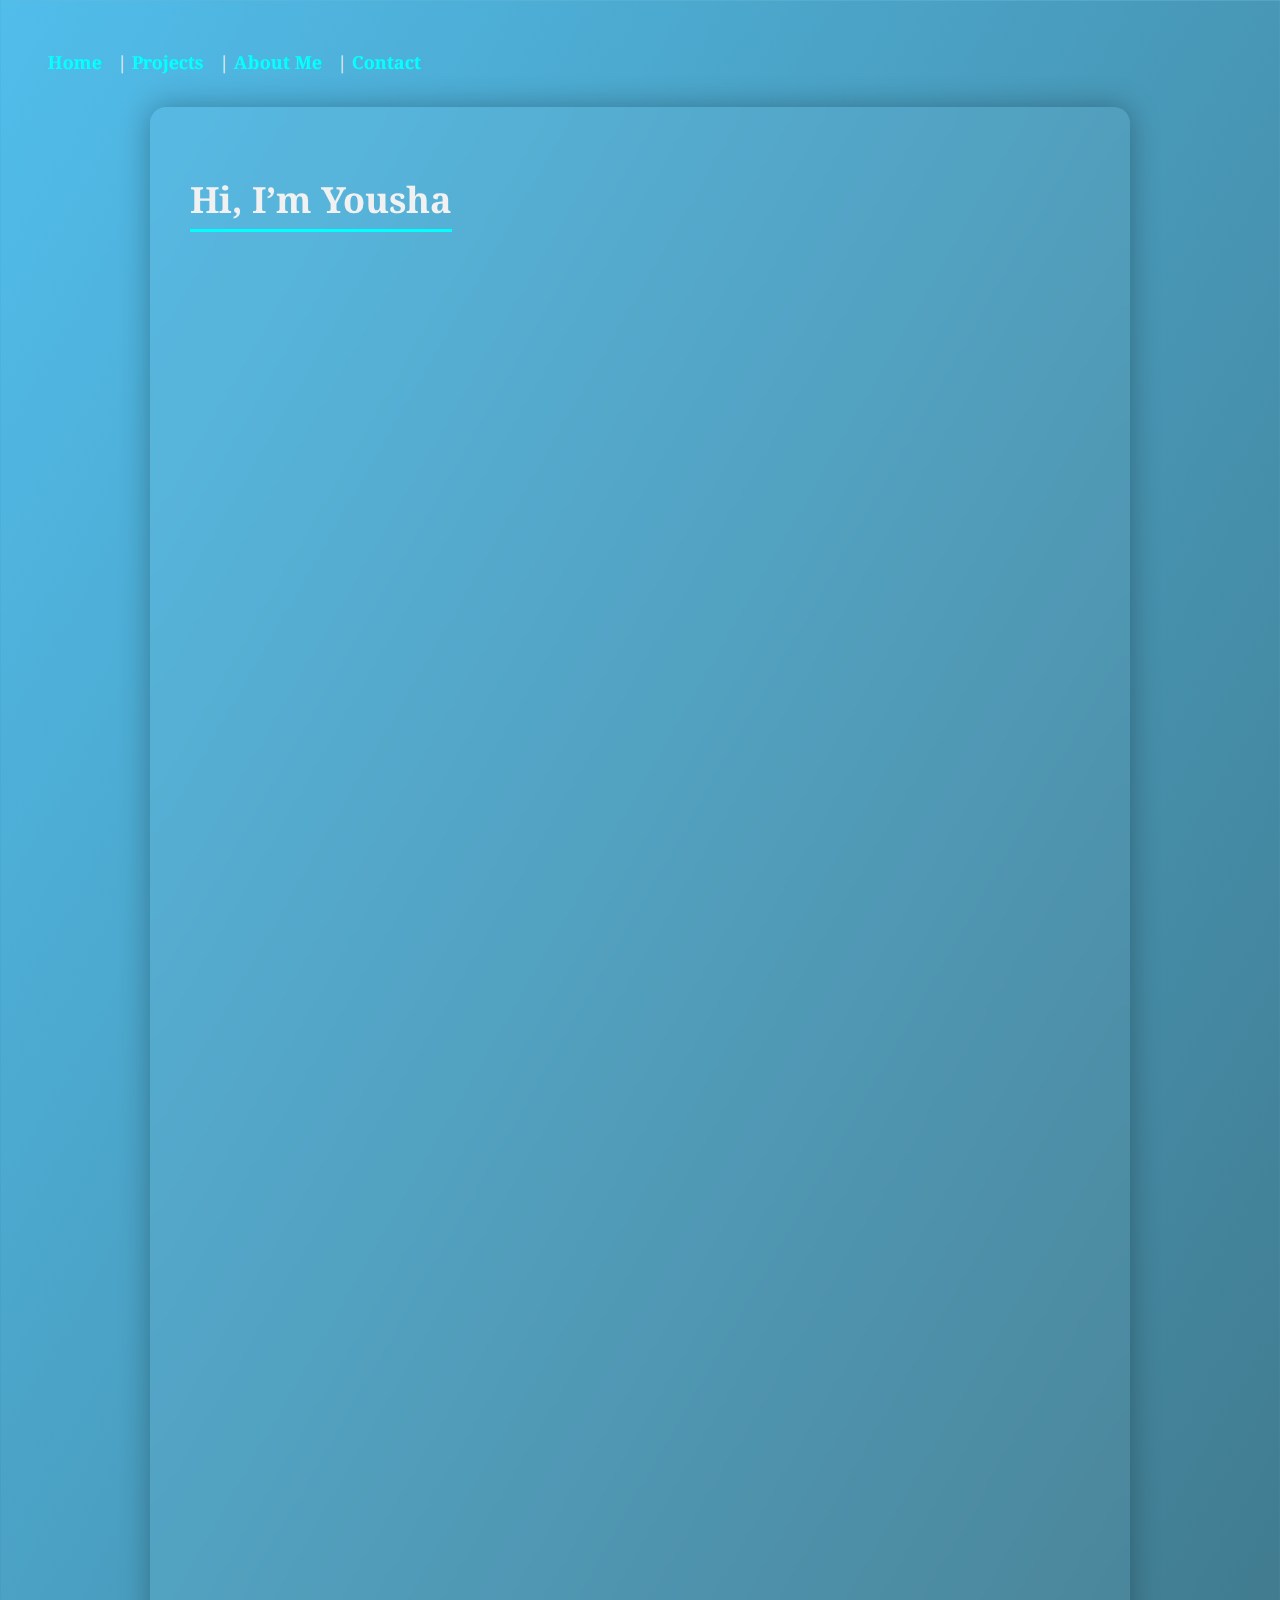
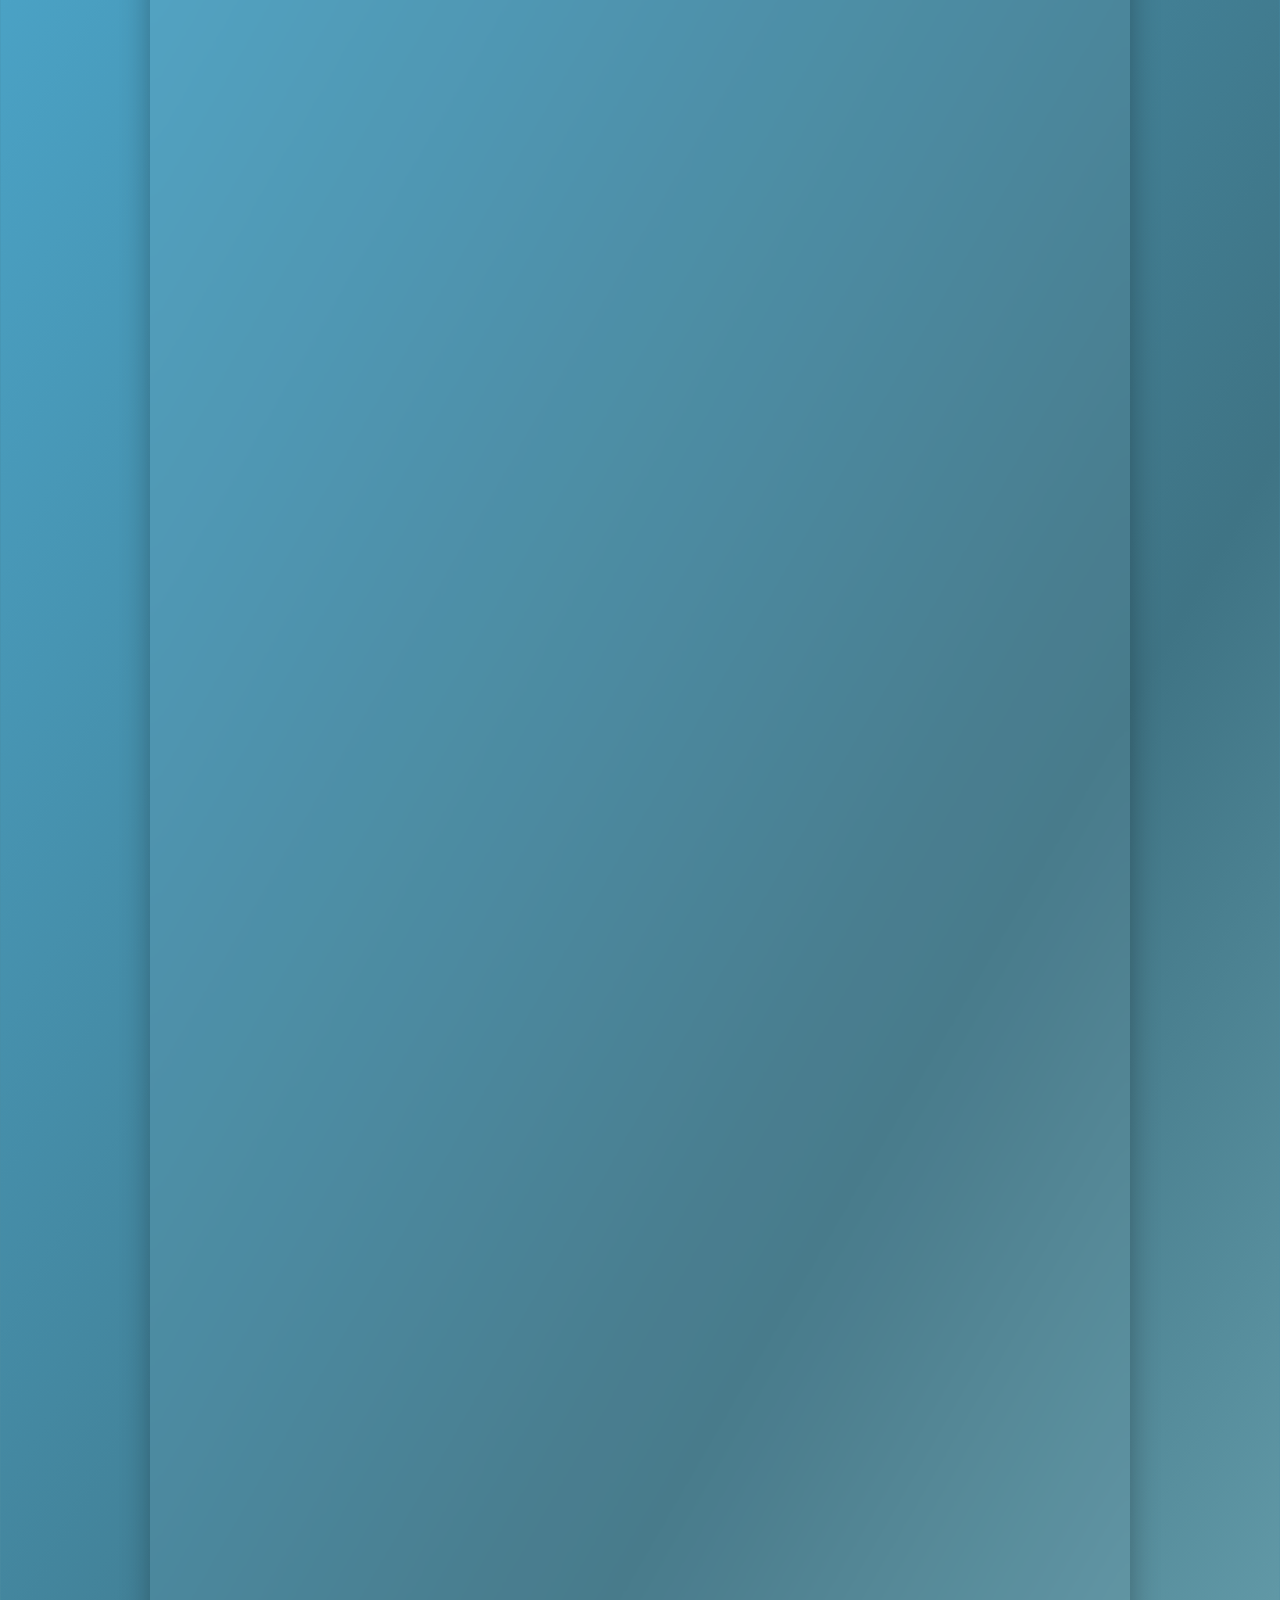
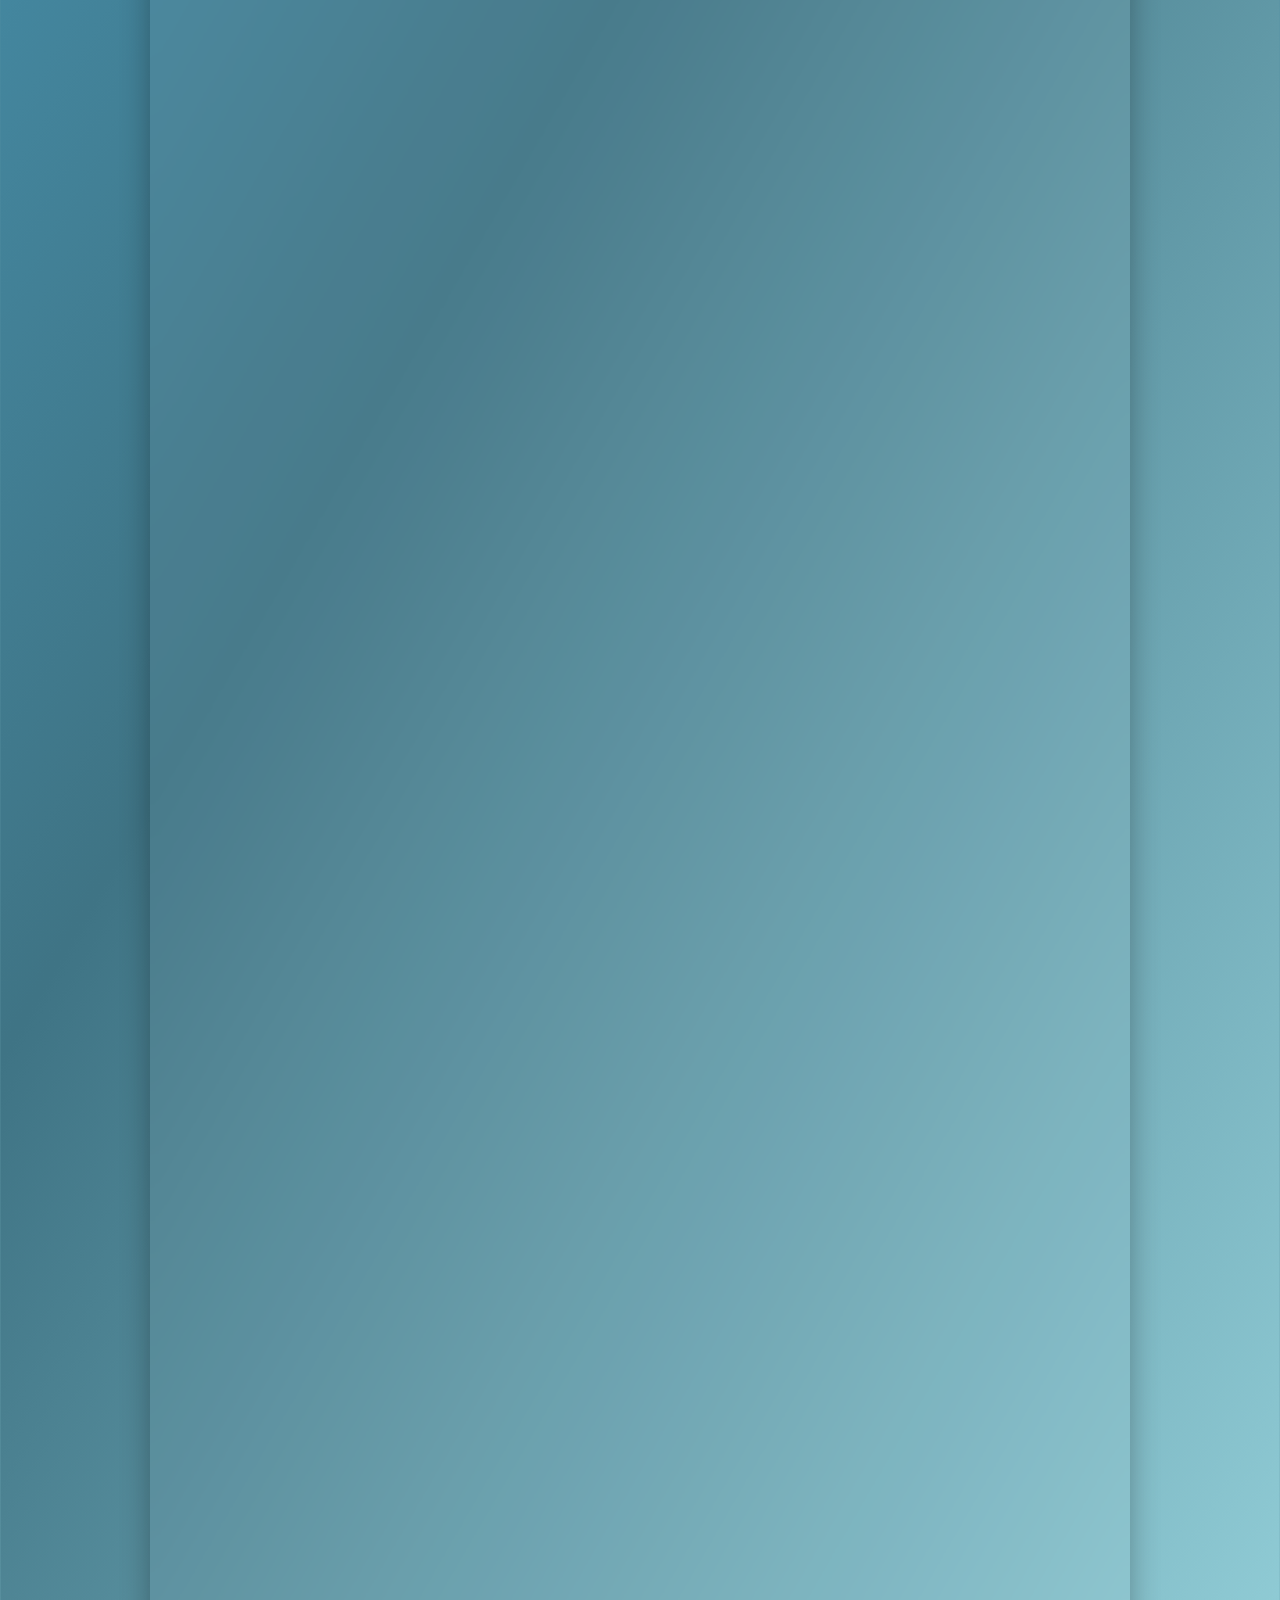
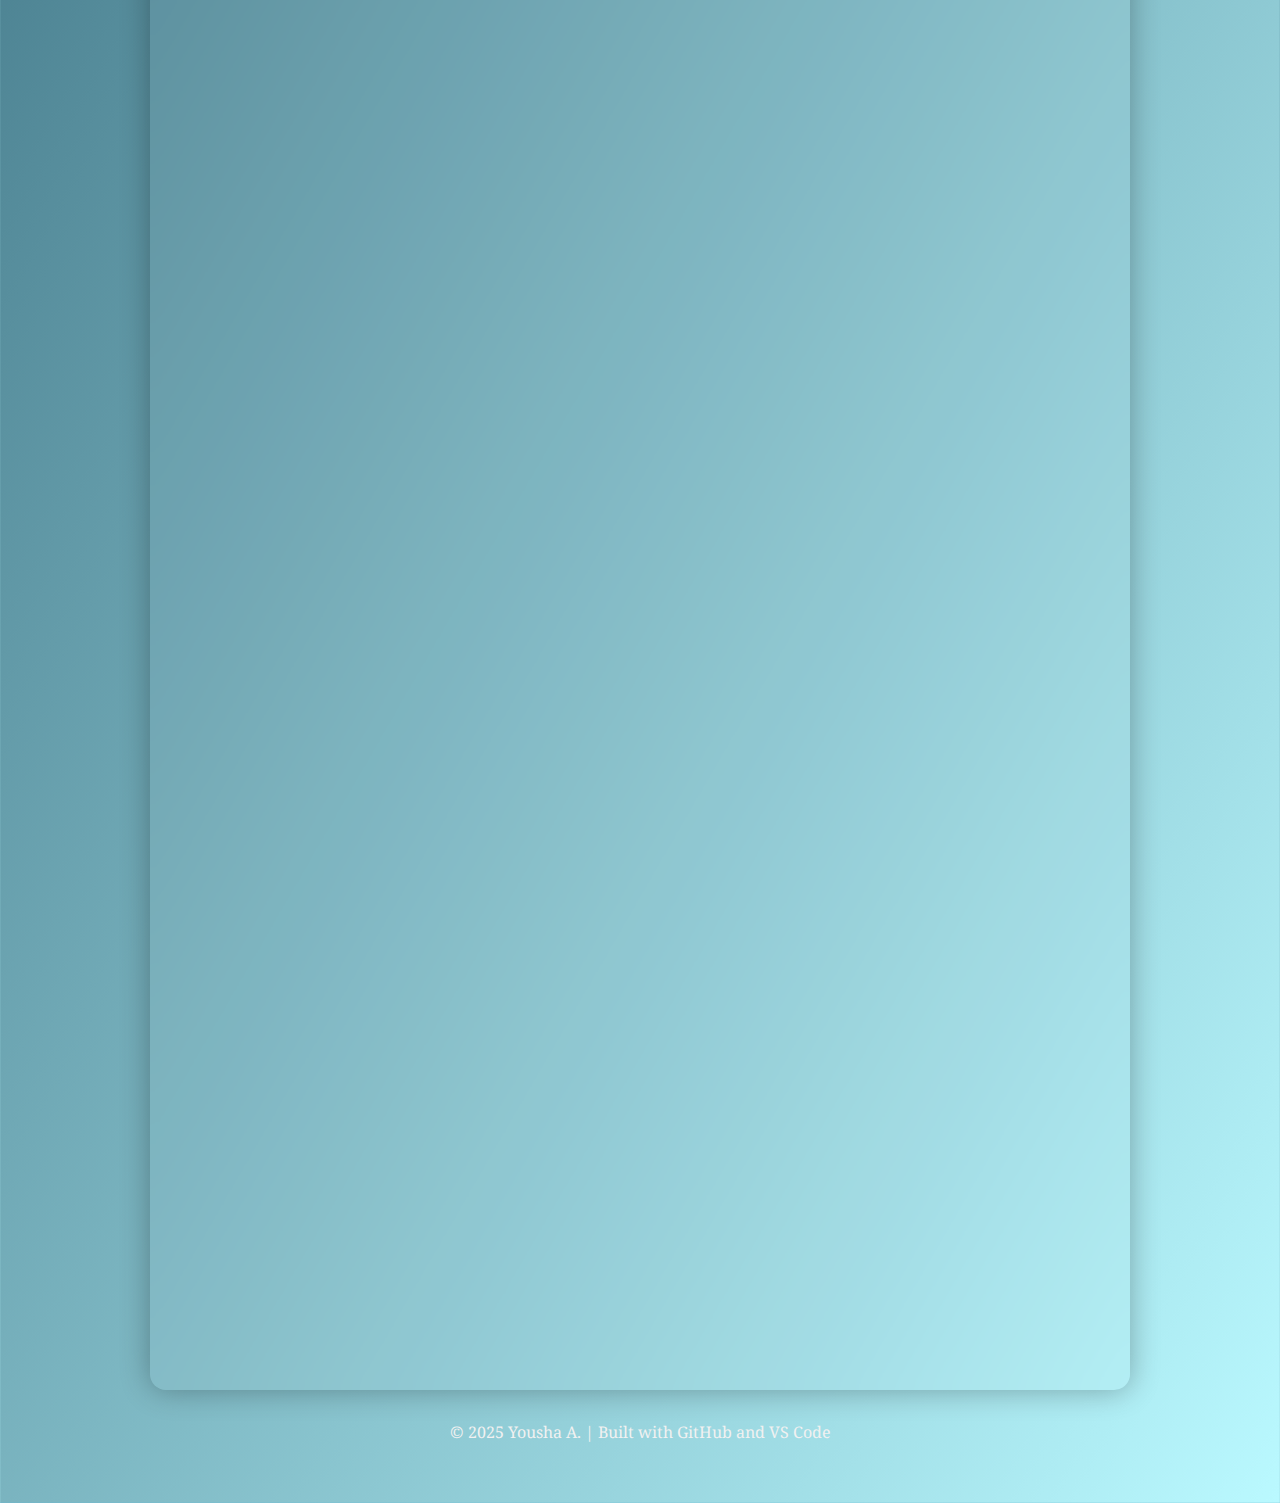
<file: index.html>
<!DOCTYPE html>
<html lang="en">
<head>
  <meta charset="UTF-8" />
  <meta name="viewport" content="width=device-width, initial-scale=1.0" />
  <title>Home – Yousha</title>

  <!-- Google Fonts -->
  <link rel="stylesheet" href="https://fonts.googleapis.com/css?family=Cantarell:italic|Droid+Serif:bold">

  <!-- External CSS -->
  <link rel="stylesheet" href="style.css" />
</head>

<body>
  <!--Profile Image-->
    <!--<img src="images/portfolio-logo.png" alt="Yousha Ahmed" class="profile-img" /> -->

  <!-- Navigation -->
  <nav>
    <a href="index.html">Home</a>|
    <a href="projects.html">Projects</a>|
    <a href="aboutme.html">About Me</a>|
    <a href="contact.html">Contact</a>
  </nav>

  <!-- Hero Section -->
   <div class="container">
  <div class="container-index">
    <h1>Hi, I’m Yousha</h1>
  </div>
  <!-- Quick Bio -->
   <div class="project-section">
    <h2>Quick Bio</h2>
    <p>Hi, I’m Yousha Ahmed, I am 15-year-old creator and a student at John D. O’Bryant School of Math & Science. I design interactive projects that blend logic, design, and storytelling from games and mobile apps to physics-based tools and visual ideas. I love turning ideas into real, working things.</p>
    <a href="aboutme.html">Learn More</a>  
  </div>

  <!-- Skills & Tools -->
     <div class="project-section skills">
    <h2>Skills</h2>
    <ul>
      <li>Blender</li>
      <li>Unreal Engine</li>
      <li>Web Development & Design</li>
      <li>HTML & CSS</li>
      <li>Github</li>
      <li>Git</li>
      <li>Java</li>
      <li>Dart</li>
    </ul>
  </div>

<div class="project-section services">
  <h2>Services</h2>
  <ul>
    <li>
      <img src="media/3D Model.png" alt="3D Modeling" class="service-img" />
      <strong>3D modeling</strong>
      <p>Create detailed 3D models for games, animations, and projects.</p>
    </li>
    <li>
      <img src="media/Game Design.png" alt="Game Design" class="service-img" />
      <strong>Game Level Design & Prototyping</strong>
      <p>Design engaging game levels with logic and creativity.</p>
    </li>
    <li>
      <img src="media/Web Dev.png" alt="Web Development" class="service-img" />
      <strong>Web Development & Design</strong>
      <p>Build responsive and interactive websites using modern tech.</p>
    </li>
    <li>
      <img src="media/Project Dev.png" alt="Interactive Project Development" class="service-img" />
      <strong>Interactive Project Development</strong>
      <p>Develop interactive apps and tools combining storytelling and tech.</p>
    </li>
    <li>
      <img src="media/3D Animation.png" alt="3D Animation" class="service-img" />
      <strong>3D Animation</strong>
      <p>Bring characters and objects to life with smooth animations.</p>
    </li>
    <li>
      <img src="media/3D Asset.png" alt="3D Asset Creation" class="service-img" />
      <strong>Game Asset Creation</strong>
      <p>Create textures, models, and assets optimized for games.</p>
    </li>
  </ul>
</div>
<div class="project-section softwares">
  <h2>Softwares</h2>
  <ul>
    <li>
      <a href="https://www.blender.org/" target="_blank">
        <img src="media/softwares/blender.png" alt="Blender" class="software-logo" />
      </a>
    </li>
    <li>
      <a href="https://www.unrealengine.com/" target="_blank">
        <img src="media/softwares/unreal-engine.png" alt="Unreal Engine" class="software-logo" />
      </a>
    </li>
    <li>
      <a href="https://store.epicgames.com/" target="_blank">
        <img src="media/softwares/epic-game-store.png" alt="Epic Game Store" class="software-logo" />
      </a>
    </li>
    <li>
      <a href="https://krita.org/" target="_blank">
        <img src="media/softwares/krita.png" alt="Krita" class="software-logo" />
      </a>
    </li>
    <li>
      <a href="https://github.com/" target="_blank">
        <img src="media/softwares/github.png" alt="Github" class="software-logo" />
      </a>
    </li>
        <li>
      <a href="https://code.visualstudio.com/" target="_blank">
        <img src="media/softwares/vs-code.png" alt="VS Code" class="software-logo" />
      </a>
    </li>
  </ul>
</div>


  </div>

  <!-- Footer -->
  <footer>
    <p style="text-align:center; margin-top: 30px;">© 2025 Yousha A. | Built with GitHub and VS Code</p>
  </footer>
  <!-- Scroll animation trigger -->
  <script>
    const sections = document.querySelectorAll('.project-section');
    const observer = new IntersectionObserver(entries => {
      entries.forEach(entry => {
        if (entry.isIntersecting) {
          entry.target.style.animationPlayState = 'running';
          observer.unobserve(entry.target);
        }
      });
    }, { threshold: 0.2 });

    sections.forEach(section => {
      observer.observe(section);
    });
  </script>
</body>
</html>
</file>
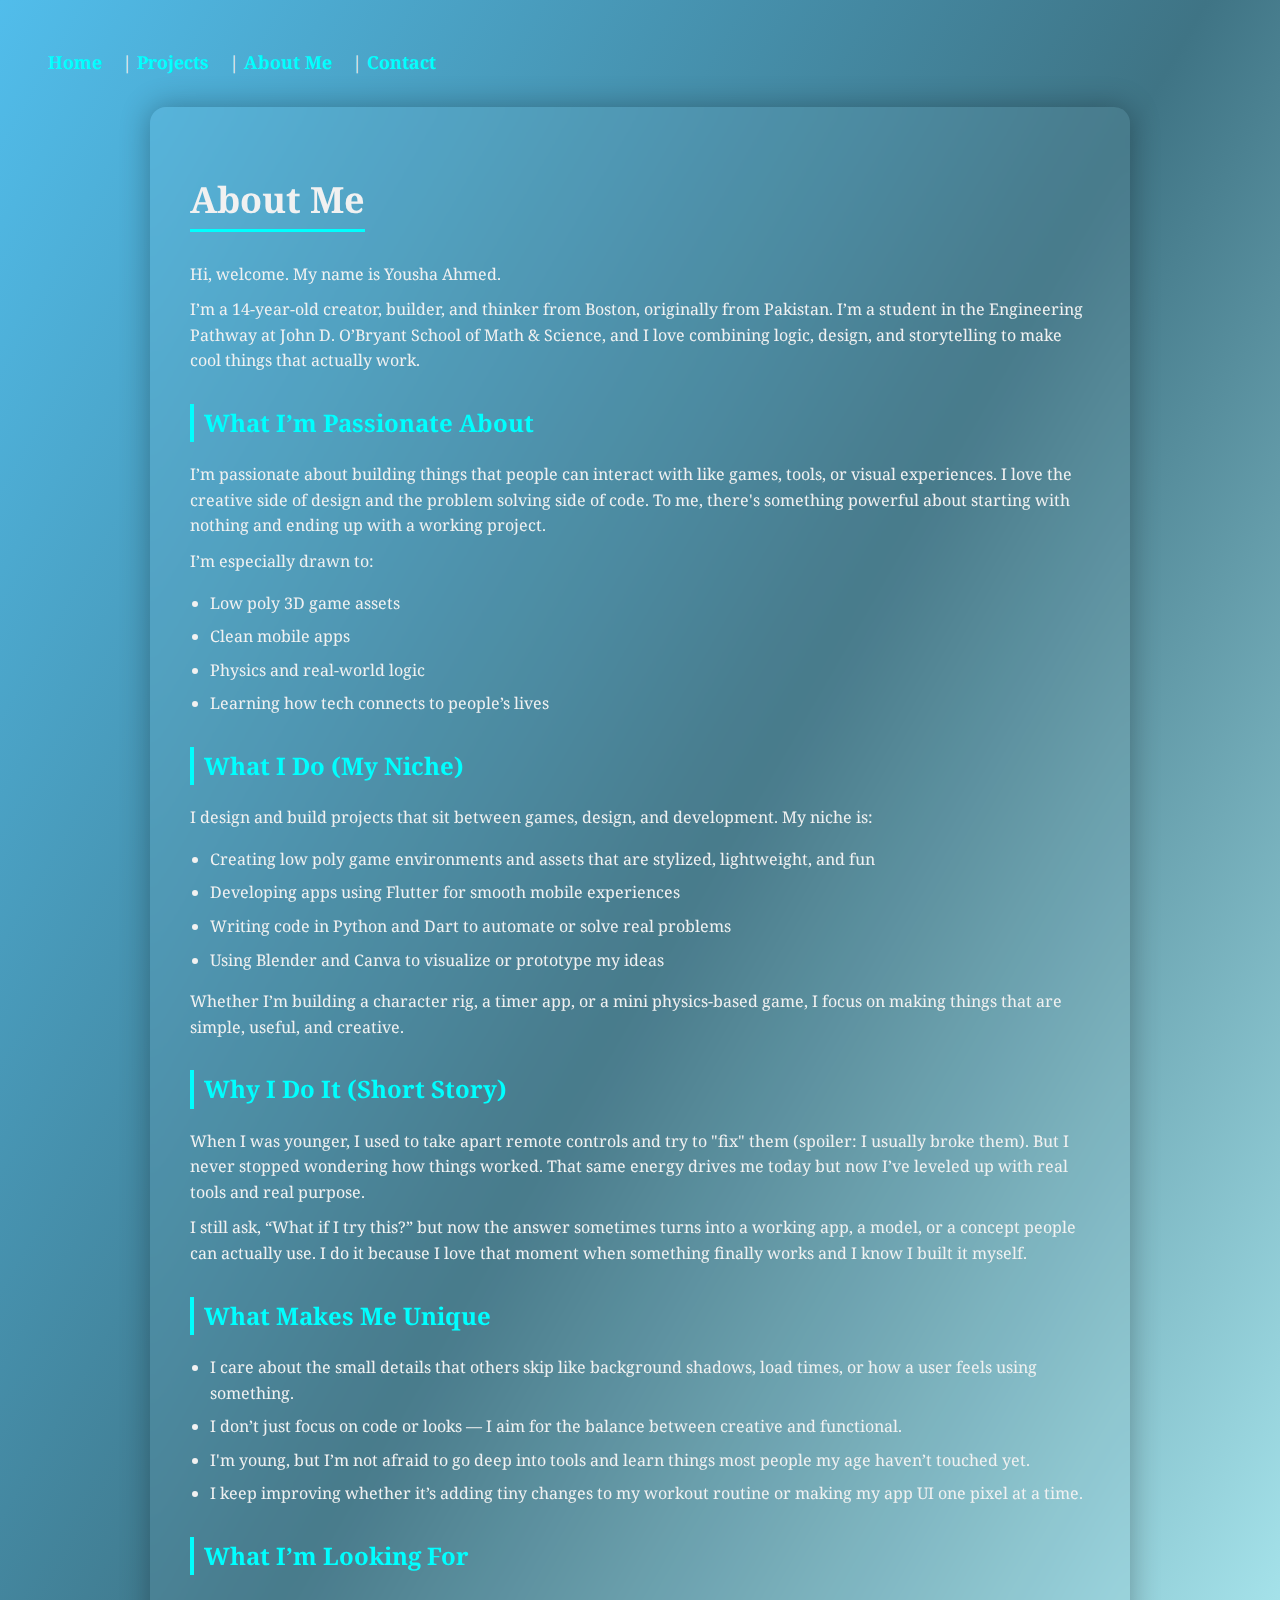
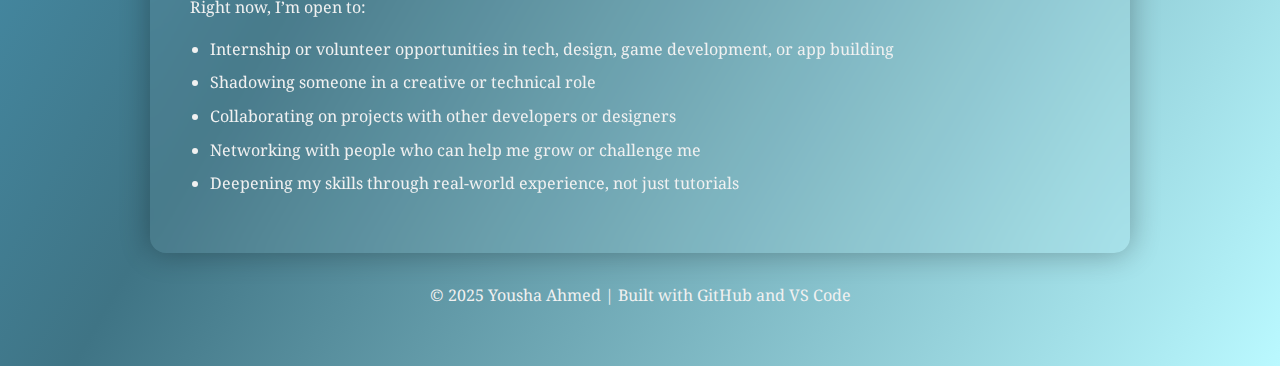
<file: aboutme.html>
<!DOCTYPE html>
<html lang="en">
<head>
  <meta charset="UTF-8" />
  <meta name="viewport" content="width=device-width, initial-scale=1.0" />
  <title>About Yousha</title>

  <!-- Google Fonts -->
  <link rel="stylesheet" href="https://fonts.googleapis.com/css?family=Cantarell:italic|Droid+Serif:bold">

  <!-- External CSS -->
  <link rel="stylesheet" href="style.css" />
</head>
<body>
    <nav>
    <a href="index.html">Home</a> |
    <a href="projects.html">Projects</a> |
    <a href="aboutme.html">About Me</a> |
    <a href="contact.html">Contact</a>
  </nav>
  <div class="container">
    <h1>About Me</h1>
    <p>Hi, welcome. My name is Yousha Ahmed.</p>
    <p>I’m a 14-year-old creator, builder, and thinker from Boston, originally from Pakistan. I’m a student in the Engineering Pathway at John D. O’Bryant School of Math & Science, and I love combining logic, design, and storytelling to make cool things that actually work.</p>

    <h2>What I’m Passionate About</h2>
    <p>I’m passionate about building things that people can interact with like games, tools, or visual experiences. I love the creative side of design and the problem solving side of code. To me, there's something powerful about starting with nothing and ending up with a working project.</p>
    <p>I’m especially drawn to:</p>
    <ul>
      <li>Low poly 3D game assets</li>
      <li>Clean mobile apps</li>
      <li>Physics and real-world logic</li>
      <li>Learning how tech connects to people’s lives</li>
    </ul>

    <h2>What I Do (My Niche)</h2>
    <p>I design and build projects that sit between games, design, and development. My niche is:</p>
    <ul>
      <li>Creating low poly game environments and assets that are stylized, lightweight, and fun</li>
      <li>Developing apps using Flutter for smooth mobile experiences</li>
      <li>Writing code in Python and Dart to automate or solve real problems</li>
      <li>Using Blender and Canva to visualize or prototype my ideas</li>
    </ul>
    <p>Whether I’m building a character rig, a timer app, or a mini physics-based game, I focus on making things that are simple, useful, and creative.</p>

    <h2>Why I Do It (Short Story)</h2>
    <p>When I was younger, I used to take apart remote controls and try to "fix" them (spoiler: I usually broke them). But I never stopped wondering how things worked. That same energy drives me today but now I’ve leveled up with real tools and real purpose.</p>
    <p>I still ask, “What if I try this?” but now the answer sometimes turns into a working app, a model, or a concept people can actually use. I do it because I love that moment when something finally works and I know I built it myself.</p>

    <h2>What Makes Me Unique</h2>
    <ul>
      <li>I care about the small details that others skip like background shadows, load times, or how a user feels using something.</li>
      <li>I don’t just focus on code or looks — I aim for the balance between creative and functional.</li>
      <li>I'm young, but I’m not afraid to go deep into tools and learn things most people my age haven’t touched yet.</li>
      <li>I keep improving whether it’s adding tiny changes to my workout routine or making my app UI one pixel at a time.</li>
    </ul>

    <h2>What I’m Looking For</h2>
    <p>Right now, I’m open to:</p>
    <ul>
      <li>Internship or volunteer opportunities in tech, design, game development, or app building</li>
      <li>Shadowing someone in a creative or technical role</li>
      <li>Collaborating on projects with other developers or designers</li>
      <li>Networking with people who can help me grow or challenge me</li>
      <li>Deepening my skills through real-world experience, not just tutorials</li>
    </ul>
  </div>

  <!-- Footer -->
  <footer>
    <p style="text-align:center; margin-top: 30px;">© 2025 Yousha Ahmed | Built with GitHub and VS Code</p>
  </footer>
</body>
</html>
</file>
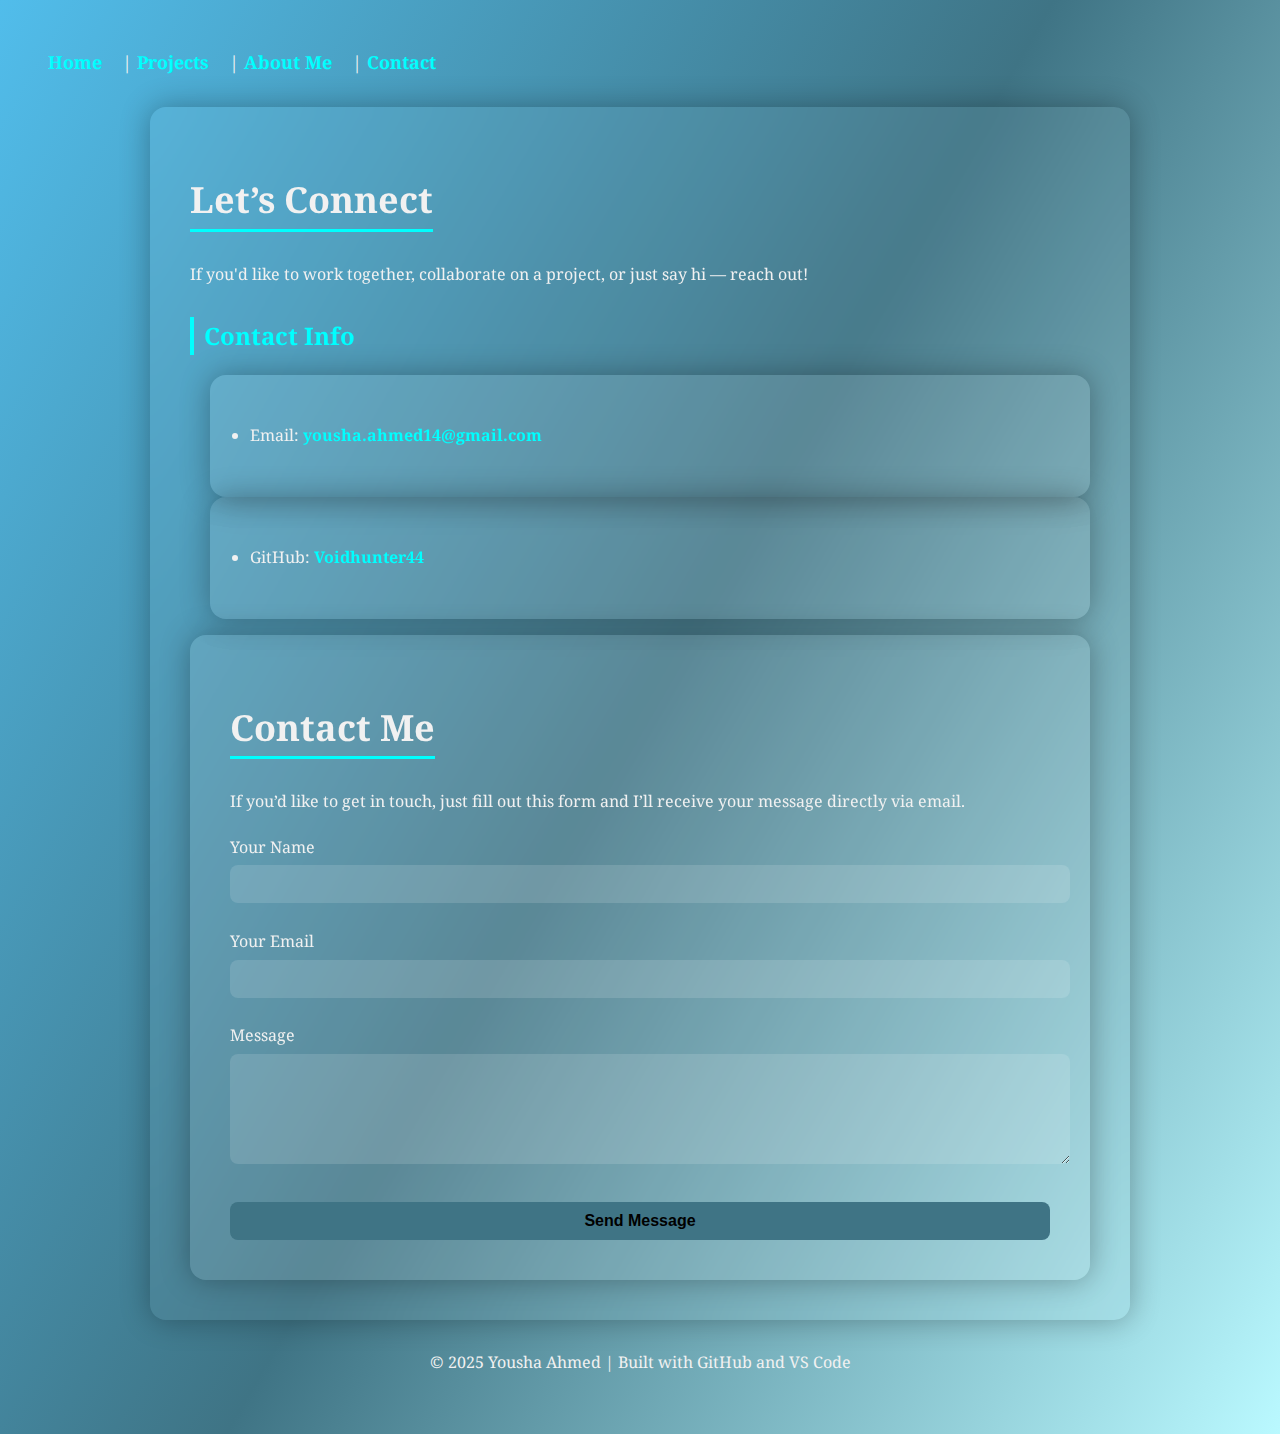
<file: contact.html>
<!DOCTYPE html>
<html lang="en">
<head>
  <meta charset="UTF-8" />
  <meta name="viewport" content="width=device-width, initial-scale=1.0" />
  <title>Contact – Yousha</title>

  <!-- Google Fonts -->
  <link rel="stylesheet" href="https://fonts.googleapis.com/css?family=Cantarell:italic|Droid+Serif:bold">

  <!-- External CSS -->
  <link rel="stylesheet" href="style.css" />
</head>
<body>
  <!-- Navigation -->
  <nav>
    <a href="index.html">Home</a> |
    <a href="projects.html">Projects</a> |
    <a href="aboutme.html">About Me</a> |
    <a href="contact.html">Contact</a>
  </nav>

  <!-- Contact Content -->
  <div class="container">
    <h1>Let’s Connect</h1>
    <p>If you'd like to work together, collaborate on a project, or just say hi — reach out!</p>

    <h2>Contact Info</h2>
    <ul>
        <div class="container">
      <li>Email: <a href="mailto:yousha.ahmed14@gmail.com">yousha.ahmed14@gmail.com</a></li> <style></style>
      </div>
        <div class="container">
      <li>GitHub: <a href="https://github.com/Voidhunter44" target="_blank">Voidhunter44</a></li>
      </div>
      <!-- You can add more like LinkedIn, Fiverr, etc. -->
    </ul>

<div class="container">
  <h1>Contact Me</h1>
  <p>If you’d like to get in touch, just fill out this form and I’ll receive your message directly via email.</p>

  <form action="https://formsubmit.co/yousha.ahmed14@gmail.com" method="POST">
    <!-- To prevent spam -->
    <input type="hidden" name="_captcha" value="false">

    <!-- Name -->
    <label for="name">Your Name</label><br>
    <input type="text" name="name" id="name" required><br><br>

    <!-- Email -->
    <label for="email">Your Email</label><br>
    <input type="email" name="email" id="email" required><br><br>

    <!-- Message -->
    <label for="message">Message</label><br>
    <textarea name="message" id="message" rows="5" required></textarea><br><br>

    <!-- Button -->
    <button type="submit">Send Message</button>
  </form>
</div>

  </div>

  <!-- Footer -->
  <p style="text-align:center; margin-top: 30px;">© 2025 Yousha Ahmed | Built with GitHub and VS Code</p>
</body>
</html>
</file>
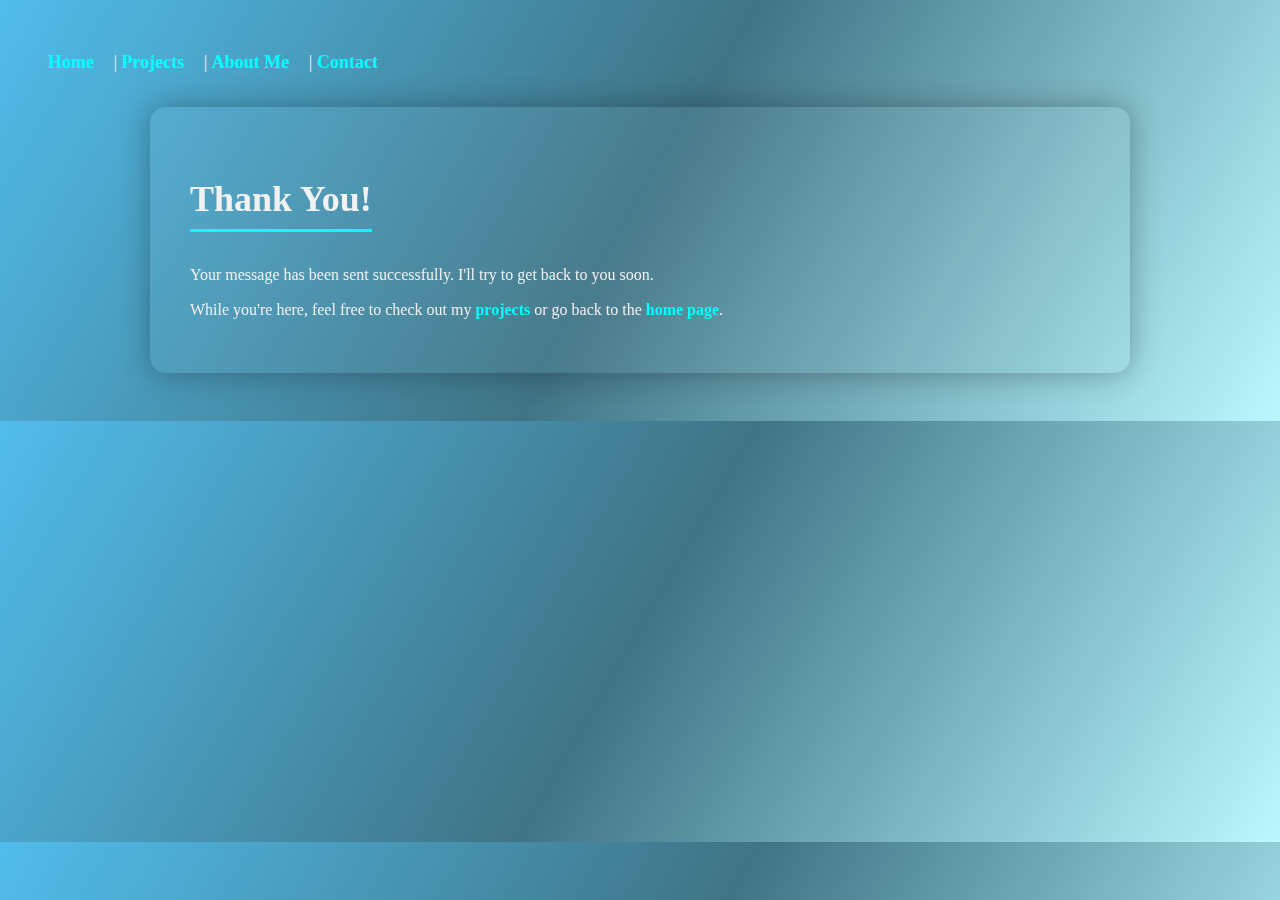
<file: thankyou.html>
<!DOCTYPE html>
<html lang="en">
<head>
  <meta charset="UTF-8" />
  <meta name="viewport" content="width=device-width, initial-scale=1.0" />
  <title>Thank You – Yousha</title>
  <link rel="stylesheet" href="style.css" />
</head>
<body>
  <nav>
    <a href="index.html">Home</a> |
    <a href="projects.html">Projects</a> |
    <a href="aboutme.html">About Me</a> |
    <a href="contact.html">Contact</a>
  </nav>

  <div class="container">
    <h1>Thank You!</h1>
    <p>Your message has been sent successfully. I'll try to get back to you soon.</p>
    <p>While you're here, feel free to check out my <a href="projects.html">projects</a> or go back to the <a href="index.html">home page</a>.</p>
  </div>
</body>
</html>
</file>
<file: style.css>
body {
  font-family: 'Droid Serif', serif;
  background: linear-gradient(120deg, #51bdeb, #3f7485, #baf9ff);
  color: #f1f1f1;
  padding: 40px;
  line-height: 1.6;
}

.container {
  max-width: 900px;
  margin: auto;
  background: rgba(255, 255, 255, 0.05);
  padding: 40px;
  border-radius: 16px;
  box-shadow: 0 0 30px #0000004d;
  backdrop-filter: blur(10px);
}

h1 {
  font-size: 36px;
  border-bottom: 3px solid #00ffff;
  display: inline-block;
  margin-bottom: 20px;
}

h2 {
  font-size: 24px;
  margin-top: 30px;
  color: #00ffff;
  border-left: 4px solid #00ffff;
  padding-left: 10px;
}

p {
  font-size: 16px;
  margin: 10px 0;
}

ul {
  padding-left: 20px;
}

li {
  margin: 8px 0;
}

nav {
  margin-bottom: 30px;
  font-size: 18px;
}

nav a {
  color: #00ffff;
  text-decoration: none;
  margin-right: 15px;
}

nav a:hover {
  text-decoration: underline;
}

form {
  margin-top: 20px;
}

input, textarea, button {
  width: 100%;
  padding: 10px;
  font-size: 16px;
  margin-top: 5px;
  border-radius: 8px;
  border: none;
}

input, textarea {
  background-color: #ffffff22;
  color: #f1f1f1;
}

textarea {
  resize: vertical;
}

button {
  background-color: #3f7485;
  color: #000;
  font-weight: bold;
  cursor: pointer;
  transition: background 0.3s;
}

button:hover {
  background-color: #00cccc;
}

a {
  color: #00ffff; /* bright aqua to match your h2 borders */
  text-decoration: none;
  font-weight: bold;
  transition: color 0.3s ease;
}

a:hover {
  color: #ffffff;
  text-decoration: underline;
}

.project-section {
  opacity: 0;
  transform: translateY(40px);
  animation: fadeInUp 0.8s ease-out forwards;
  animation-play-state: paused;
}

@keyframes fadeInUp {
  to {
    opacity: 1;
    transform: translateY(0);
  }
}
</file>
